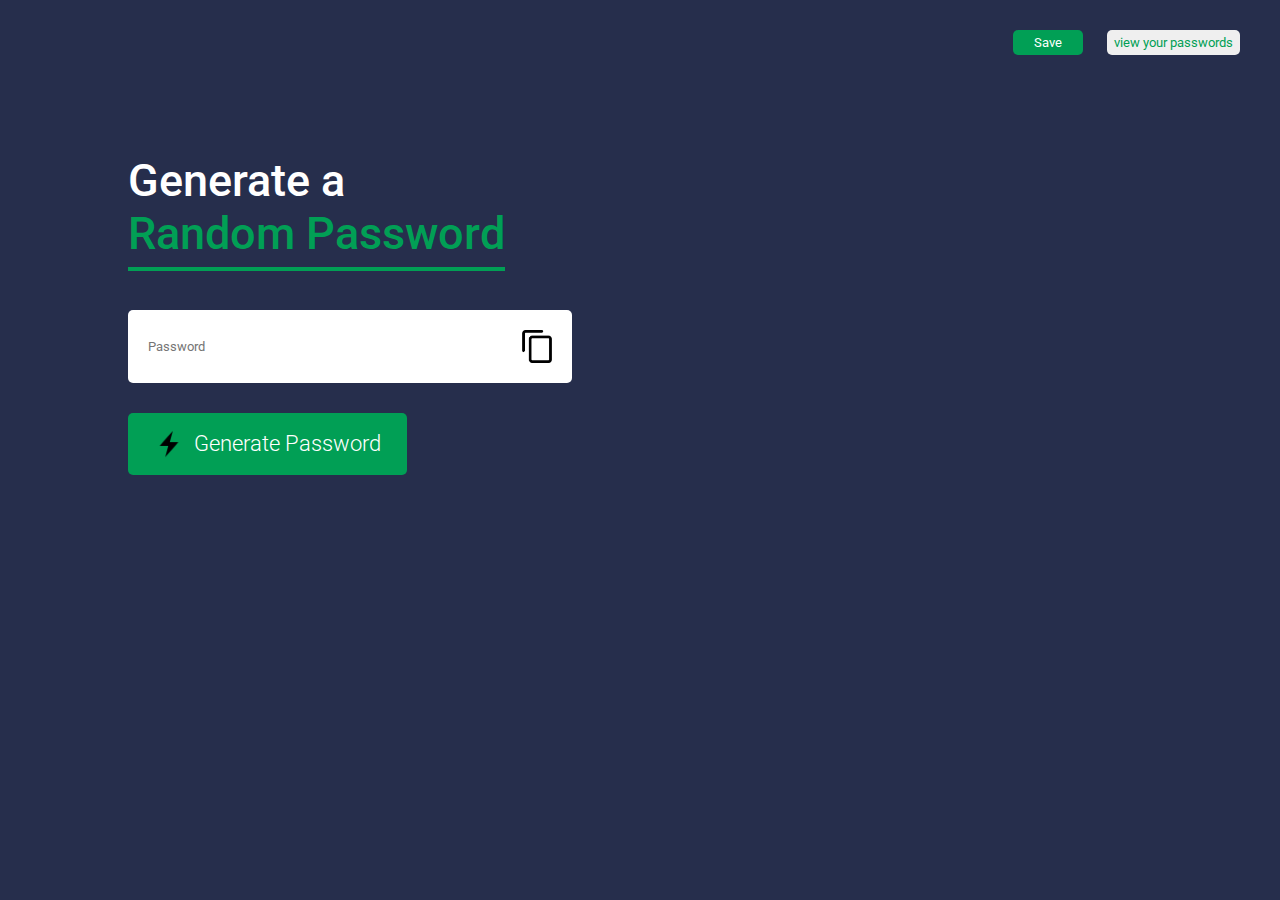
<file: index.html>
<!DOCTYPE html>
<html lang="en">
<head>
    <meta charset="UTF-8">
    <meta http-equiv="X-UA-Compatible" content="IE=edge">
    <meta name="viewport" content="width=device-width, initial-scale=1.0">
    <link href="styles.css" rel="stylesheet" />
    <title>Password Generator</title>
</head>

<body>

    <nav>
        <button class="save"> <a href="save.html">Save</a></button>
        <button class="view"> <a href="save.html">view your passwords</a></button>
    </nav>


    <div class="container">
        <h1>Generate a <br> <span>Random Password</span> </h1>

        <div class="display">
            <input type="text" id="password" placeholder="Password" />
            <img src="images/copyIcon.png" onclick="copyPassword()" alt="" />
        </div>

        <button onclick="createPassword()"> <img src="images/flash.png" alt="" /> Generate Password</button>


    </div>





    <script>

        const passwordBox = document.getElementById("password");
        const length = 10;


        const uppercase = "ABCDEFGHIJKLMNOPQRSTUVWXYZ";
        const lowercase = "abcdefghijklmnopqrstuvwxyz";
        const number = "0123456789";
        const symbol = "@#${}%^&*()_+:<>?-=/";

        const allChars = uppercase + lowercase + number + symbol;

        function createPassword() {
            let password = "";
            password += uppercase[Math.floor(Math.random() * uppercase.length)];
            password += lowercase[Math.floor(Math.random() * lowercase.length)];
            password += number[Math.floor(Math.random() * number.length)];
            password += symbol[Math.floor(Math.random() * symbol.length)];

            while(length > password.length) {
                password += allChars[Math.floor(Math.random() * allChars.length)];
            }

            passwordBox.value = password;
        }


        function copyPassword() {
            passwordBox.select();
            document.execCommand("copy");
        }

    </script>

</body>
</html>
</file>
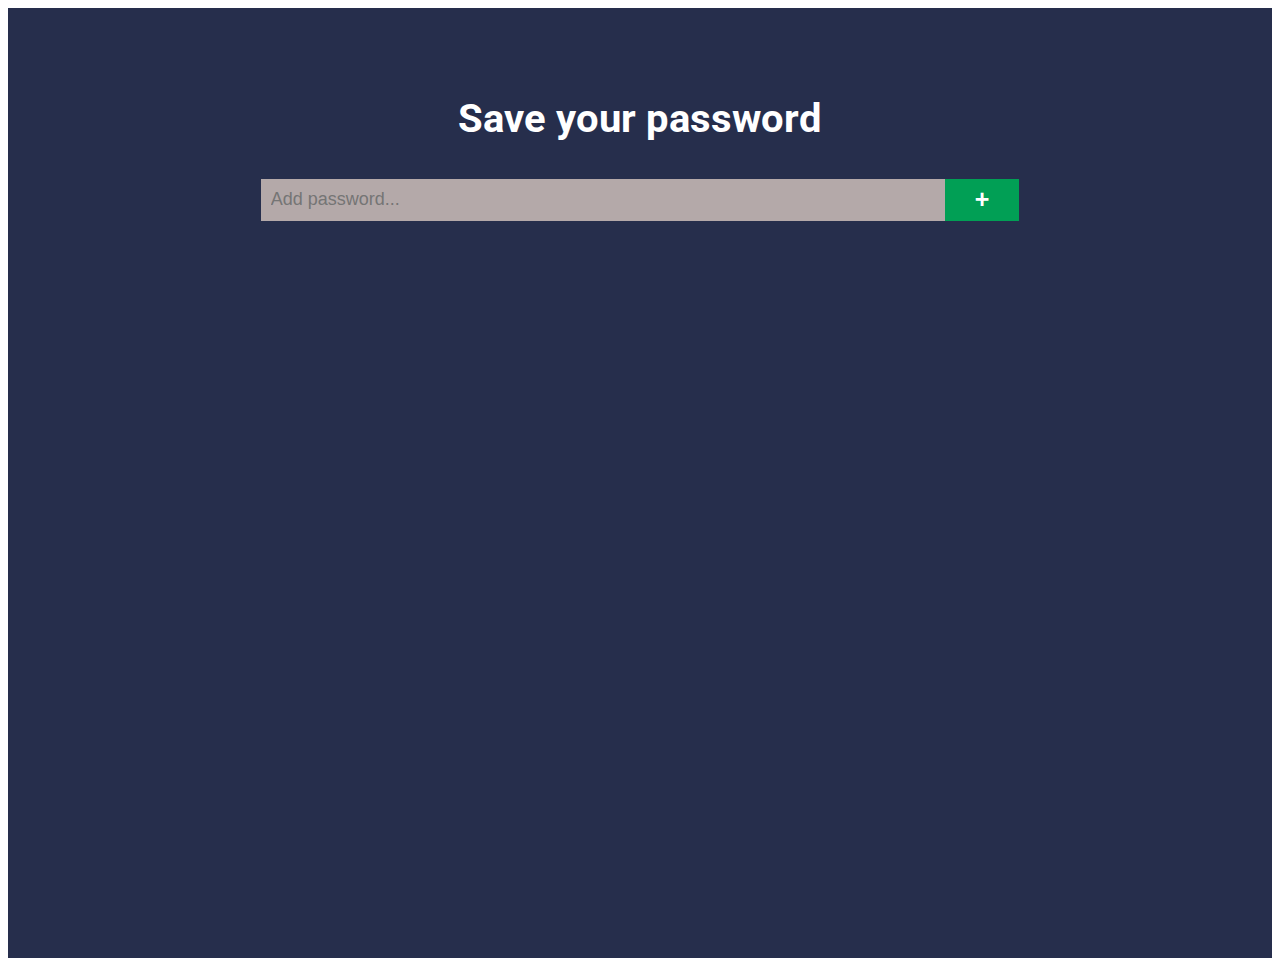
<file: save.html>
<!DOCTYPE html>
<html lang="en">
<head>
    <meta charset="UTF-8">
    <meta http-equiv="X-UA-Compatible" content="IE=edge">
    <meta name="viewport" content="width=device-width, initial-scale=1.0">

    <link href="save.css" rel="stylesheet" />

    <title>Save Password</title>
</head>
<body>

    <div class="container">
        <div class="app">
          <h1>Save your password</h1>
          <form>
            <input type="text" placeholder="Add password...">
            <button type="submit">&plus;</button>
          </form>
          <ul></ul>
        </div>
      </div>


    <script src="save.js"></script>
</body>
</html>
</file>
<file: styles.css>
@import url('https://fonts.googleapis.com/css2?family=Roboto:wght@500&display=swap');

* {
    margin: 0;
    padding: 0;
    box-sizing: border-box;
    font-family: Roboto;
}

body {
    background: #262e4c;
    color: #fff;
}

nav {
    float: right;
    padding: 30px 40px 0 0;
    top: 0;
}

.save {
    padding: 5px;
    width: 70px;
    border-radius: 5px;
    border: none;
    outline: none;
    background: #019f55;
 
}

.view {
    padding: 5px 7px;
    margin-left: 20px;
    border-radius: 5px;
    border: none;
    outline: none;
}

.save a {
    color: #FFF;
    text-decoration: none;
}

.view a {
    color: #019f55;
    text-decoration: none;
}

.save:hover {
    background: #000;
}

.view:hover {
    background: #000; 
}

.save a:hover {
    color: #019f55;
}

.view a:hover {
    color: #FFF;
}


.container {
    padding: 12% 10%;
    width: 90%;
    max-width: 700px;
}

.container h1 {
    font-size: 45px;
    font-weight: 500;
}

.display {
    width: 100%;
    margin-top: 50px;
    margin-bottom: 30px;
    background: #fff;
    color: #333;
    display: flex;
    align-items: center;
    justify-content: space-between;
    padding: 20px 20px;
    border-radius: 5px;
}


.container h1 span {
    color: #019f55;
    border-bottom: 4px solid #019f55;
    padding-bottom: 7px;
}

.display img {
    width: 30px;
    cursor: pointer;
}

.display input {
    border: 0;
    outline: 0;
    font: 24px;
}

.container button img {
    width: 30px;
    margin-right: 10px;
}

.container button {
    border: none;
    outline: none;
    background: #019f55;
    color: #fff;
    font-size: 22px;
    font-weight: 300;
    display: flex;
    align-items: center;
    justify-content: center;
    padding: 16px 26px;
    border-radius: 5px;
    cursor: pointer;
}




@media (max-width: 600px) {
    
    nav {
        float: right;
        padding: 30px 20px 0 0;
        top: 0;
    }

    .view {
        margin-left: 10px;
    }

    .container {
        padding: 10% 10%;
        max-width: 700px;
        width: 90%;
    }

    .container h1 {
        font-size: 20px;
        width: 200px;
        margin-top: 200px;
    }

    .display {
        width: 100%;
        margin-top: 50px;
        margin-bottom: 30px;
        padding: 10px 10px;
        width: 260px;
    }

    .container button {
        font-size: 11px;
        width: 180px;
        font-weight: 300;
        display: flex;
        align-items: center;
        justify-content: center;
        padding: 10px 15px;
       
    }
}

@media (max-width: 1200px) {
    
    .container {
        padding: 20% 10%;
       
    }
}
</file>
<file: save.css>
@import url('https://fonts.googleapis.com/css2?family=Roboto:wght@500&display=swap');


.container {
    display: flex;
    flex-direction: column;
    align-items: center;
    padding-top: 50px;
      background-color: #262e4c;
    height: 100vh;
    font-family: Roboto;
  }

  .app {
    width: 60%;
  }
  
  .app h1 {
    color: #fff;
    font-size: 40px;
    padding: 10px 0;
    text-align: center;
    border-radius: .5rem .5rem 0 0;
    background-color: none;
    font-family: Roboto;
  }

  .app form {
    display: flex;
    width: 100%;
    background-color: #262e4c;
  }
  
  .app form input {
    border: none;
    outline: none;
    background-color: #b4a9a9;
    font-size: 18px;
    color: #000;
    padding: 10px;
    width: 90%;
  }
  
  .app form button {
    border: none;
    color: white;
    background-color: #019f55;
    font-size: 25px;
    font-weight: 600;
    height: 42px;
    width: 10%;
  }

  .app ul {
    list-style: none;
    color: #262e4c;
    padding: 0;
    background-color: #262e4c;
  }

  ul input {
    background-color: #262e4c;
    border: none;
    outline: none;
    color: #fff;
  }
  
  .app ul li {
    padding: 10px;
    margin: 20px 0;
    background-color: #262e4c;
    border-bottom: 1px solid #fff;
    display: flex;
    align-items: center;
    justify-content: space-around;
  }
  
  .check {
    width: 0.8em;
    height: 0.8em;
    cursor: pointer;
    border-radius: 50%;
    background-color: white;
    border: 1px solid rgb(255, 255, 255);
    -webkit-appearance: none;
  }
  
  .check:checked {
    background-color: #019f55;
  }
  
  .task {
    font-size: 18px;
    padding: 0 10px;
    background-color: none;
  }
  
  .task:focus {
    outline: none;
  }
  
  .app ul li i {
    float: right;
    cursor: pointer;
    color: #fff;
  }
  
  .app ul li i:hover {
    color: rgb(255, 82, 82);
  }

  .complete {
    color: rgba(192, 192, 192, 0.8);
    text-decoration: line-through;
  }



  

  @media (max-width:768px) {
    .app {
      width: 90%;
    }

    
  .app h1 {
    font-size: 20px;
  }
  }
</file>
